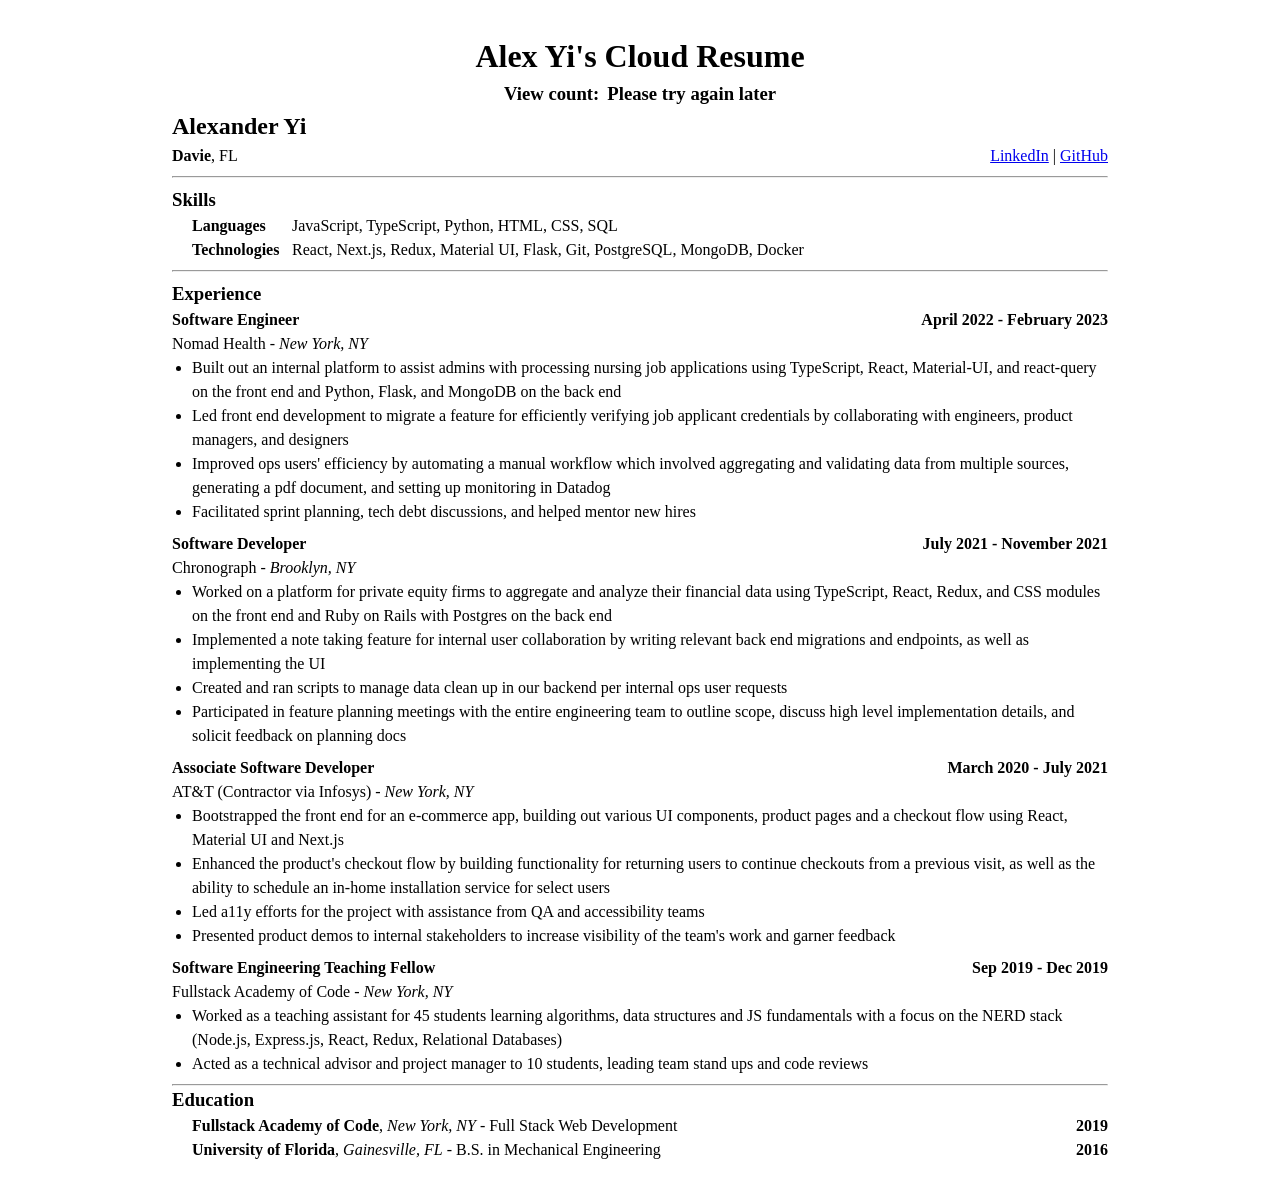
<file: public/index.html>
<!-- taken from: https://www.freecodecamp.org/news/basic-html5-template-boilerplate-code-example/ -->
<!doctype html>
<html lang="en">
  <head>
    <meta charset="UTF-8" />
    <meta name="viewport" content="width=device-width, initial-scale=1.0" />
    <meta http-equiv="X-UA-Compatible" content="ie=edge" />
    <title>Cloud Resume</title>
    <link rel="stylesheet" href="main.css" />
  </head>
  <body>
    <main class="main-container">
      <h1>Alex Yi's Cloud Resume</h1>
      <div class="view-count-container">
        <p class="view-count-el">View count:</p>
        <p id="view-count">Loading...</p>
      </div>
      <!-- header, find more semantic markup later -->
      <div class="header">
        <h2>Alexander Yi</h2>
        <div class="header-details">
          <p><b>Davie</b>, FL</p>
          <p>
            <a href="https://www.linkedin.com/in/alexanderyi99/">LinkedIn</a> |
            <a href="https://github.com/alex-yi37">GitHub</a>
          </p>
        </div>
      </div>

      <hr />

      <!-- skills list -->
      <div class="skills-container">
        <h3>Skills</h3>
        <ul class="skills-list">
          <li>
            <p>
              <b>Languages</b>JavaScript, TypeScript, Python, HTML, CSS, SQL
            </p>
          </li>
          <li>
            <p>
              <b>Technologies</b>React, Next.js, Redux, Material UI, Flask, Git,
              PostgreSQL, MongoDB, Docker
            </p>
          </li>
        </ul>
      </div>

      <hr />

      <div class="employment-container">
        <h3>Experience</h3>
        <ul class="employment-list">
          <li>
            <div class="employment-header">
              <p>Software Engineer</p>
              <p>April 2022 - February 2023</p>
            </div>
            <p>Nomad Health - <i>New York, NY</i></p>
            <ul class="job-detail-container">
              <li>
                <p>
                  Built out an internal platform to assist admins with
                  processing nursing job applications using TypeScript, React,
                  Material-UI, and react-query on the front end and Python,
                  Flask, and MongoDB on the back end
                </p>
              </li>
              <li>
                <p>
                  Led front end development to migrate a feature for efficiently
                  verifying job applicant credentials by collaborating with
                  engineers, product managers, and designers
                </p>
              </li>
              <li>
                <p>
                  Improved ops users' efficiency by automating a manual workflow
                  which involved aggregating and validating data from multiple
                  sources, generating a pdf document, and setting up monitoring
                  in Datadog
                </p>
              </li>
              <li>
                <p>
                  Facilitated sprint planning, tech debt discussions, and helped
                  mentor new hires
                </p>
              </li>
            </ul>
          </li>
          <li>
            <div class="employment-header">
              <p>Software Developer</p>
              <p>July 2021 - November 2021</p>
            </div>
            <p>Chronograph - <i>Brooklyn, NY</i></p>
            <ul class="job-detail-container">
              <li>
                <p>
                  Worked on a platform for private equity firms to aggregate and
                  analyze their financial data using TypeScript, React, Redux,
                  and CSS modules on the front end and Ruby on Rails with
                  Postgres on the back end
                </p>
              </li>
              <li>
                <p>
                  Implemented a note taking feature for internal user
                  collaboration by writing relevant back end migrations and
                  endpoints, as well as implementing the UI
                </p>
              </li>
              <li>
                <p>
                  Created and ran scripts to manage data clean up in our backend
                  per internal ops user requests
                </p>
              </li>
              <li>
                <p>
                  Participated in feature planning meetings with the entire
                  engineering team to outline scope, discuss high level
                  implementation details, and solicit feedback on planning docs
                </p>
              </li>
            </ul>
          </li>
          <li>
            <div class="employment-header">
              <p>Associate Software Developer</p>
              <p>March 2020 - July 2021</p>
            </div>
            <p>AT&amp;T (Contractor via Infosys) - <i>New York, NY</i></p>
            <ul class="job-detail-container">
              <li>
                <p>
                  Bootstrapped the front end for an e-commerce app, building out
                  various UI components, product pages and a checkout flow using
                  React, Material UI and Next.js
                </p>
              </li>
              <li>
                <p>
                  Enhanced the product's checkout flow by building functionality
                  for returning users to continue checkouts from a previous
                  visit, as well as the ability to schedule an in-home
                  installation service for select users
                </p>
              </li>
              <li>
                <p>
                  Led a11y efforts for the project with assistance from QA and
                  accessibility teams
                </p>
              </li>
              <li>
                <p>
                  Presented product demos to internal stakeholders to increase
                  visibility of the team's work and garner feedback
                </p>
              </li>
            </ul>
          </li>
          <li>
            <div class="employment-header">
              <p>Software Engineering Teaching Fellow</p>
              <p>Sep 2019 - Dec 2019</p>
            </div>
            <p>Fullstack Academy of Code - <i>New York, NY</i></p>
            <ul class="job-detail-container">
              <li>
                <p>
                  Worked as a teaching assistant for 45 students learning
                  algorithms, data structures and JS fundamentals with a focus
                  on the NERD stack (Node.js, Express.js, React, Redux,
                  Relational Databases)
                </p>
              </li>
              <li>
                <p>
                  Acted as a technical advisor and project manager to 10
                  students, leading team stand ups and code reviews
                </p>
              </li>
            </ul>
          </li>
        </ul>
      </div>

      <hr />

      <!-- education list -->
      <div class="education-list-container">
        <h3>Education</h3>
        <ul class="education-list">
          <li class="education-item">
            <p>
              <b>Fullstack Academy of Code</b>, <i>New York, NY</i> - Full Stack
              Web Development
            </p>
            <p>2019</p>
          </li>
          <li class="education-item">
            <p>
              <b>University of Florida</b>, <i>Gainesville, FL</i> - B.S. in
              Mechanical Engineering
            </p>
            <p>2016</p>
          </li>
        </ul>
      </div>
    </main>
    <script src="main.js" type="module"></script>
  </body>
</html>
</file>
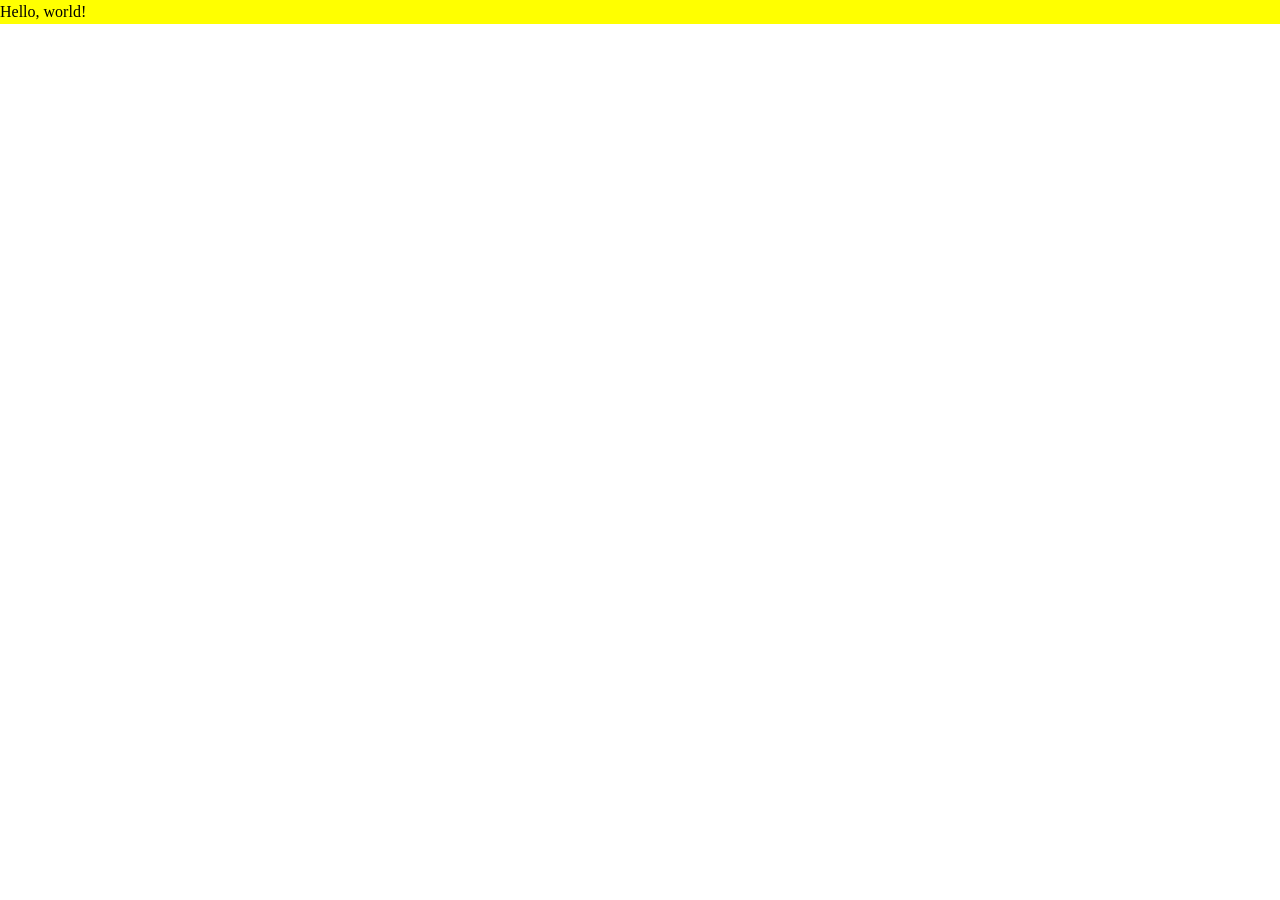
<file: src/public/index.html>
<!DOCTYPE html>
<html>

<head>
  <meta charset="utf-8">
  <title></title>
  <meta name="author" content="">
  <meta name="description" content="">
  <meta name="viewport" content="width=device-width, initial-scale=1">

  <link href="style.css" rel="stylesheet">
</head>

<body>
  <main class="main">
    <p>Hello, world!</p>
  </main>
  <script src="index.js"></script>
</body>

</html>
</file>
<file: public/main.css>
/* josh w coemau css reset: https://www.joshwcomeau.com/css/custom-css-reset/ */
/*
  1. Use a more-intuitive box-sizing model.
*/
*,
*::before,
*::after {
  box-sizing: border-box;
}
/*
  2. Remove default margin
*/
* {
  margin: 0;
}
/*
  Typographic tweaks!
  3. Add accessible line-height
  4. Improve text rendering
*/
body {
  line-height: 1.5;
  -webkit-font-smoothing: antialiased;
}
/*
  5. Improve media defaults
*/
img,
picture,
video,
canvas,
svg {
  display: block;
  max-width: 100%;
}
/*
  6. Remove built-in form typography styles
*/
input,
button,
textarea,
select {
  font: inherit;
}
/*
  7. Avoid text overflows
*/
p,
h1,
h2,
h3,
h4,
h5,
h6 {
  overflow-wrap: break-word;
}
/*
  8. Create a root stacking context
*/
#root,
#__next {
  isolation: isolate;
}

/* my styles below here */

body {
  display: flex;
  flex-direction: column;
  align-items: center;
}

.main-container {
  display: flex;
  flex-direction: column;
  padding-left: 1rem;
  padding-right: 1rem;
  padding-top: 2rem;
  padding-bottom: 2rem;
}

.main-container > h1 {
  text-align: center;
}

.view-count-container {
  display: flex;
  justify-content: center;
  align-items: center;
  gap: 8px;
  font-size: 1.17em;
  font-weight: bold;
}

.header {
  padding-bottom: 0.5rem;
}

.employment-container {
  padding-top: 8px;
}

.employment-container > ul {
  list-style: none;
  padding-left: 0px;
}

.employment-item-container {
  display: flex;
  flex-direction: column;
}

.employment-header {
  display: flex;
  justify-content: space-between;
}

.employment-header > p {
  font-weight: bold;
}

.job-detail-container {
  padding-left: 20px;
  list-style: disc;
}

.employment-list {
  display: flex;
  flex-direction: column;
  gap: 8px;
}

.employment-list > li:last-child {
  padding-bottom: 8px;
}

.skills-container {
  padding-top: 8px;
}

.skills-list {
  list-style: none;
  padding-left: 20px;
  padding-bottom: 8px;
}
.skills-list b {
  width: 100px;
  display: inline-block;
}

.education-list-container {
  padding-bottom: 8px;
}

.education-list {
  padding-left: 20px;
}

.education-item {
  display: flex;
  justify-content: space-between;
  flex-wrap: wrap;
}

.education-item > p:last-child {
  font-weight: bold;
}

/* media queries */
@media screen and (min-width: 600px) {
  .main-container {
    padding-left: 2rem;
    padding-right: 2rem;
  }

  .header-details {
    display: flex;
    justify-content: space-between;
    align-items: baseline;
  }
}

@media screen and (min-width: 900px) {
  .main-container {
    max-width: 860px;
  }
}

@media screen and (min-width: 1100px) {
  .main-container {
    max-width: 1000px;
  }
}

/* todo: add media queries to make employment item title and dates worked to stack on top of each other */
</file>
<file: src/public/style.css>
/*
  Josh's Custom CSS Reset
  https://www.joshwcomeau.com/css/custom-css-reset/
*/
*, *::before, *::after {
  box-sizing: border-box;
}
* {
  margin: 0;
}
body {
  line-height: 1.5;
  -webkit-font-smoothing: antialiased;
}
img, picture, video, canvas, svg {
  display: block;
  max-width: 100%;
}
input, button, textarea, select {
  font: inherit;
}
p, h1, h2, h3, h4, h5, h6 {
  overflow-wrap: break-word;
}
#root, #__next {
  isolation: isolate;
}

/* my styles */

.main {
  background-color: yellow;
}
</file>
